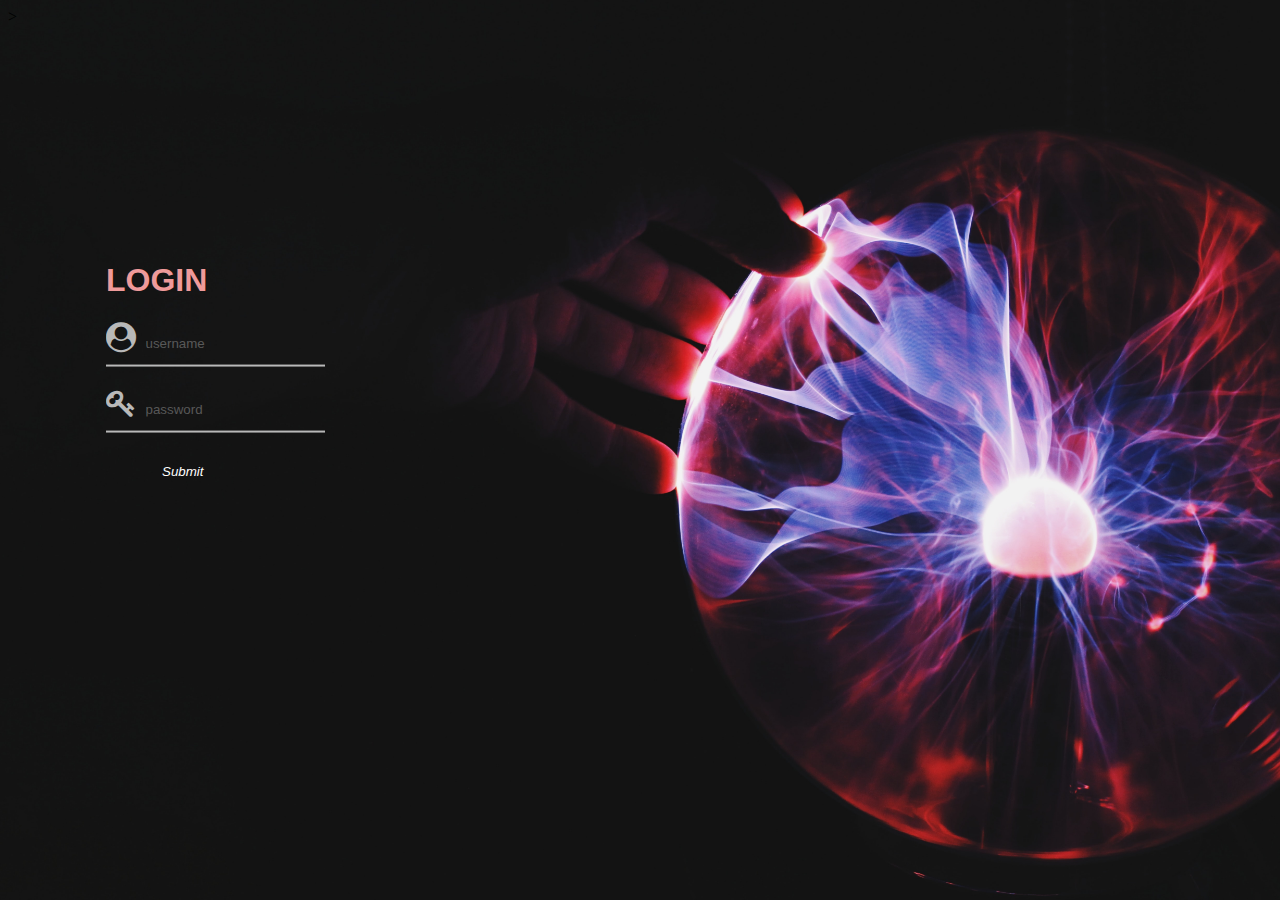
<file: loginfiles/index.html>
<!DOCTYPE html>
<html>
<head>
	<title></title>
	<link rel="stylesheet" href="style.css">
	<script src="script.js"></script>>
</head>
<body>
	<!-- <header>
		
		<div class="next-page"><a href="nextpage.html" id='a'>next page</a>
				<a href="https://www.google.com/" target="blank" id='b'>Google Home Page</a>
				<a href="https://github.com/harishjavali/simpeloginpage/tree/master/loginfiles" target="blank" id='b'>github link</a>
		</div>
	</header> -->
  <form>
   <div class="box">
   	
   <h1>Login</h1> 
   <div class="box_inside">
   		<div class="user">
   			<i class="fa fa-user-circle" aria-hidden="true"></i>
   			<input type="text" placeholder="username"   id="u" >
   		</div>
   		<div class="pass">
   			<i class="fa fa-key" aria-hidden="true"></i>
   			<input type="password" placeholder="password" id="p">
   		</div>
   		</div>
   		<input class="btn" type="button" value="Submit" onclick="alert('login successfull'), submit()" >
    <!-- </div>
   	<button class="btn" type="button" value=>submit</button>
  </div> -->

</div>
</form>
</body>
</html>
</file>
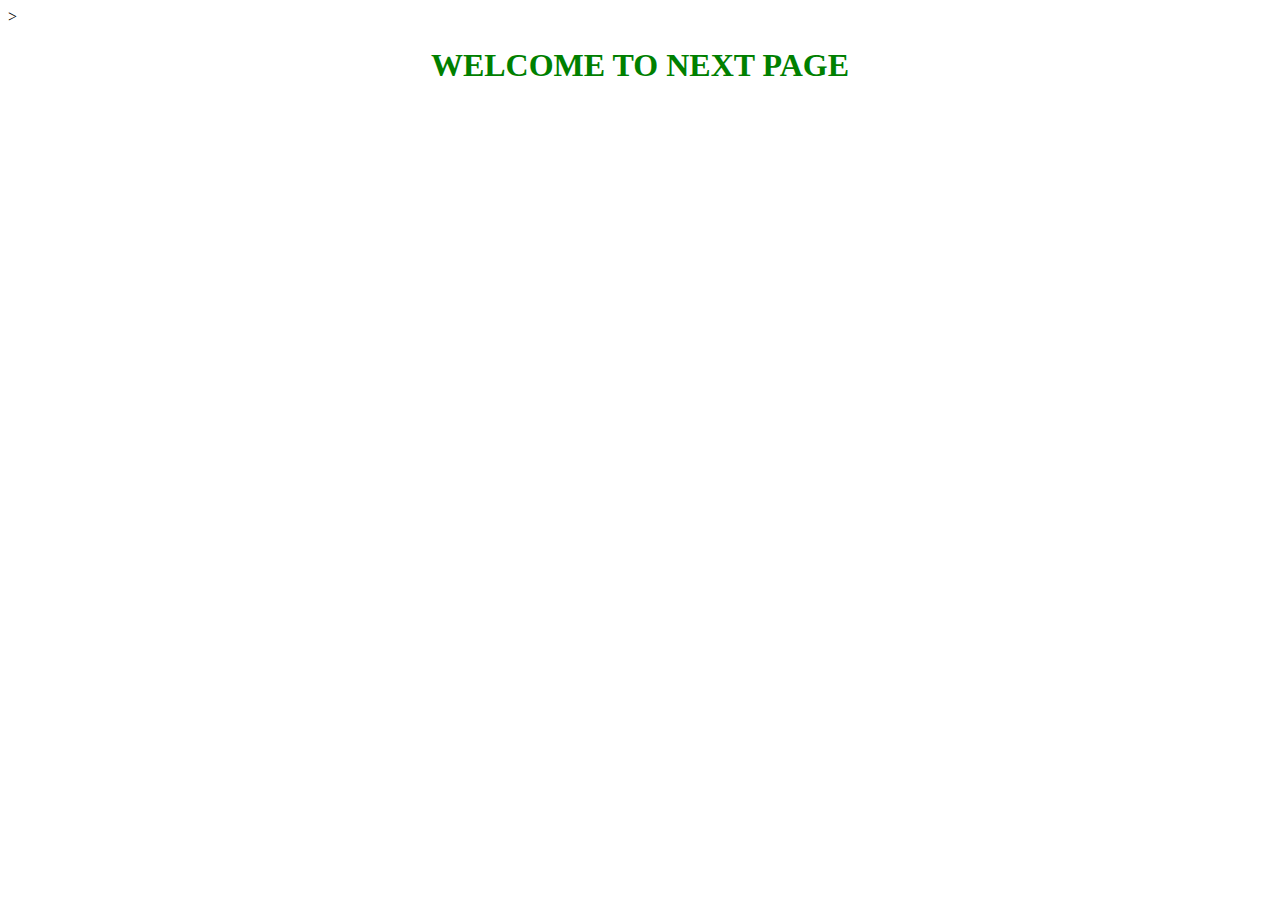
<file: loginfiles/nextpage.html>
<!DOCTYPE html>
<html>
<head>
	<title>NExt Page</title>
	<style>
		h1{
			text-align: center;
			text-transform: uppercase;
			color:green;
			
		}
	</style>>
</head>
<body>
<h1>Welcome To Next Page</h1>
</body>
</html>
</file>
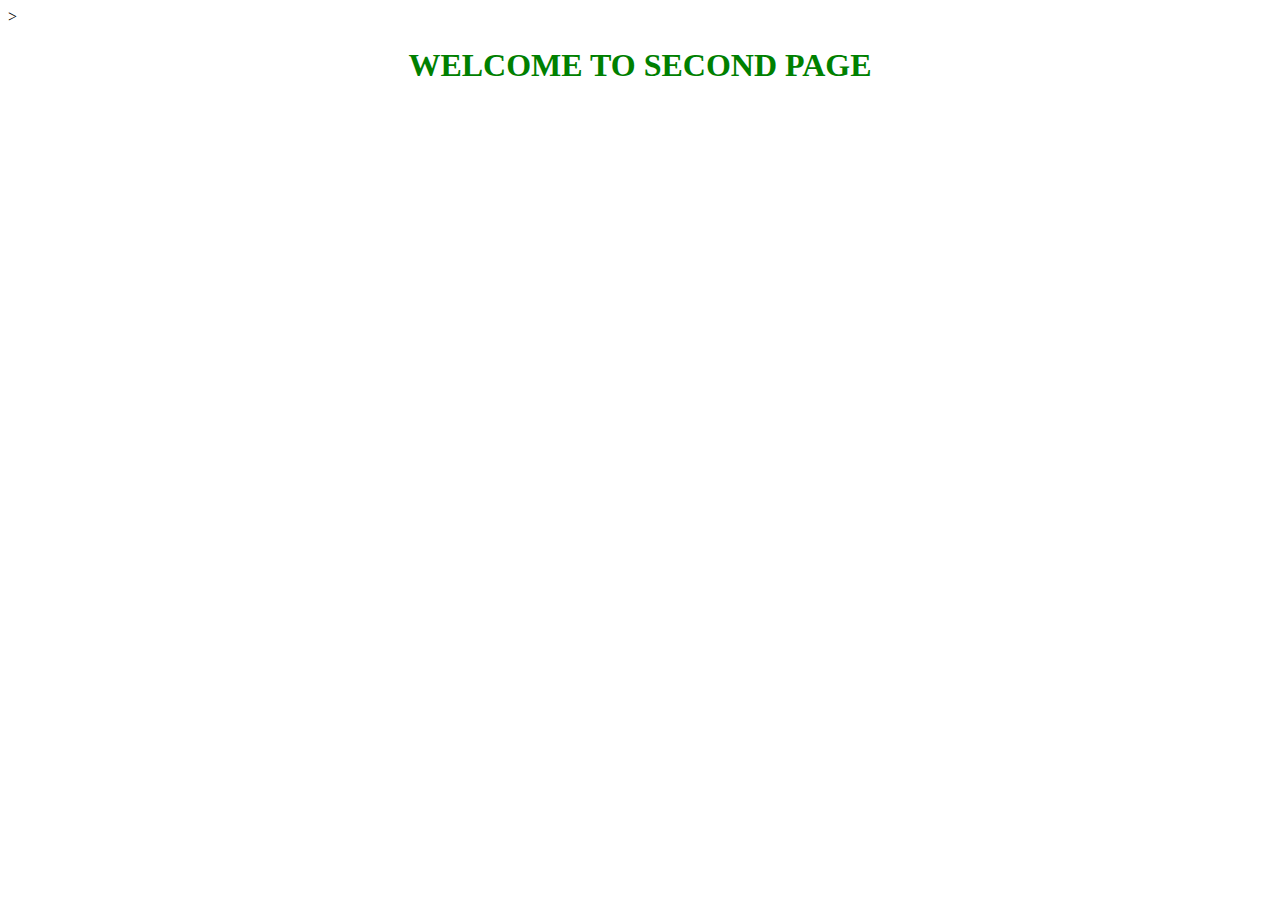
<file: loginfiles/secpage.html>
<!DOCTYPE html>
<html>
<head>
	<title>NExt Page</title>
	<style>
		h1{
			text-align: center;
			text-transform: uppercase;
			color:green;
			 
		}
	</style>>
</head>
<body>
<h1>Welcome To Second Page</h1>
</body>
</html>
</file>
<file: loginfiles/style.css>
@import "https://stackpath.bootstrapcdn.com/font-awesome/4.7.0/css/font-awesome.min.css";
body{
	/*/*/*font-size: 16px;
	/*background-color: #ff301e;*/
	/*background:url(images/img2.jpg) no-repeat;*/
	/*height: 100%;
	background-size:100%;*/
	background: url(images/img2.jpg) no-repeat center center fixed; 
-webkit-background-size: cover;
-moz-background-size: cover;
-o-background-size: cover;
background-size: cover;
	/*overflow-x: hidden;*/


}


.box{
	/*text-transform: uppercase;
	text-align: center;
	font-style: italic;
	padding-top: 10px;
	font-size: 20px;
	color: blue;
	background-color: black;
	height: 30px;*/
	width:300px;
	/*height: 400px;*/
	position: absolute;	
	top:40%;
	left: 20%;
	transform: translate(-50%,-50%);

}
.box_inside .user{
	float: left;
	font-size: 30px;
	margin-bottom:20px;
	position: relative;
	border-bottom: 2px solid white;
	padding-bottom:10px;
	opacity: 0.7;
	/*outline: none;*/
}
.box_inside .pass{
	float: left;
	font-size: 30px;
	margin-bottom:20px;
	position: relative;
	border-bottom: 2px solid white;
	padding-bottom:10px;
	opacity: 0.7;
	/*outline: none;*/
}
.user{
	color: white;
	/*font-size: 30px;
	margin-bottom:20px;
	border-bottom: 1px solid white;
	padding-bottom:10px;
	opacity: 0.7;
	outline: none;
*/
}
::type{
	color: red;
}
.box_inside input{
	border: none;
	outline: none;
	background:none;

}
.box_inside input[type=text]{
	color: white;
}
.box_inside input[type=password]{
	color: white;
}

.user  .fa-user-circle{
	color: white;
}
.pass .fa-key{
	color: white;
}
/*#background-image{*/
	
	/*opacity: 0.4;*/
	/*margin-top: 200px;*/
	/*margin-left: 500px;
	/*margin: 200px auto;
	
	/*border:2px solid black;
	border-radius: 10px;
	box-shadow: 2px 2px 2px #00000;*/
/*}*/
/*/*#background-image .user{
	/*text-align: center;*/
	/*opacity: .5;
	float: left;
	overflow: hidden; 
	width:60%;
	font-size:20px;
   margin: 20px;
	padding: 20px;
	border-bottom: 3px solid;
}*/
h1{
/*	font-weight: bold;*/
font-family: Arial, Helvetica, sans-serif;
	/*text-align: center;*/
	/*margin: 20px;*/

	/*float: left;*/
	text-transform: uppercase;
	color:#ef9a9a;
	/*border-bottom: 1px solid;*/
	/*text-shadow: 2px 2px 2px yellow;*/
	position: relative;

}
 .btn{
	margin-left: 50px;
	margin-top: 10px;
	border: none;
	outline: none;
	/*font-size: 10px;*/
	border-radius: 1px;
	background: none;
	color: white;
	font-style: italic;
}
.btn:hover{
  color: green;
}

	/*float: left;*/
	/*margin-bottom:20px;*/
	/*border-bottom: 2px solid white;*/
	/*padding-bottom:10px;*/
	/*opacity: 0.7;*/


/*header .next-page{
	position: relative;
	float:left;
	width: 100%;
	padding-left: 150px;
	margin-top: 0px;
	font-size: 24px;
	text-transform: uppercase;
	background-color: yellow;
	float: left;
}
header #a{
	text-decoration: none;
	
}
header #b{
	text-decoration: none;
	margin-left: 150px;
	
}
#a:hover{
	color:black;
	font-size:25px;
}
#b:hover{
	color:black;
	font-size:25px;
</file>
